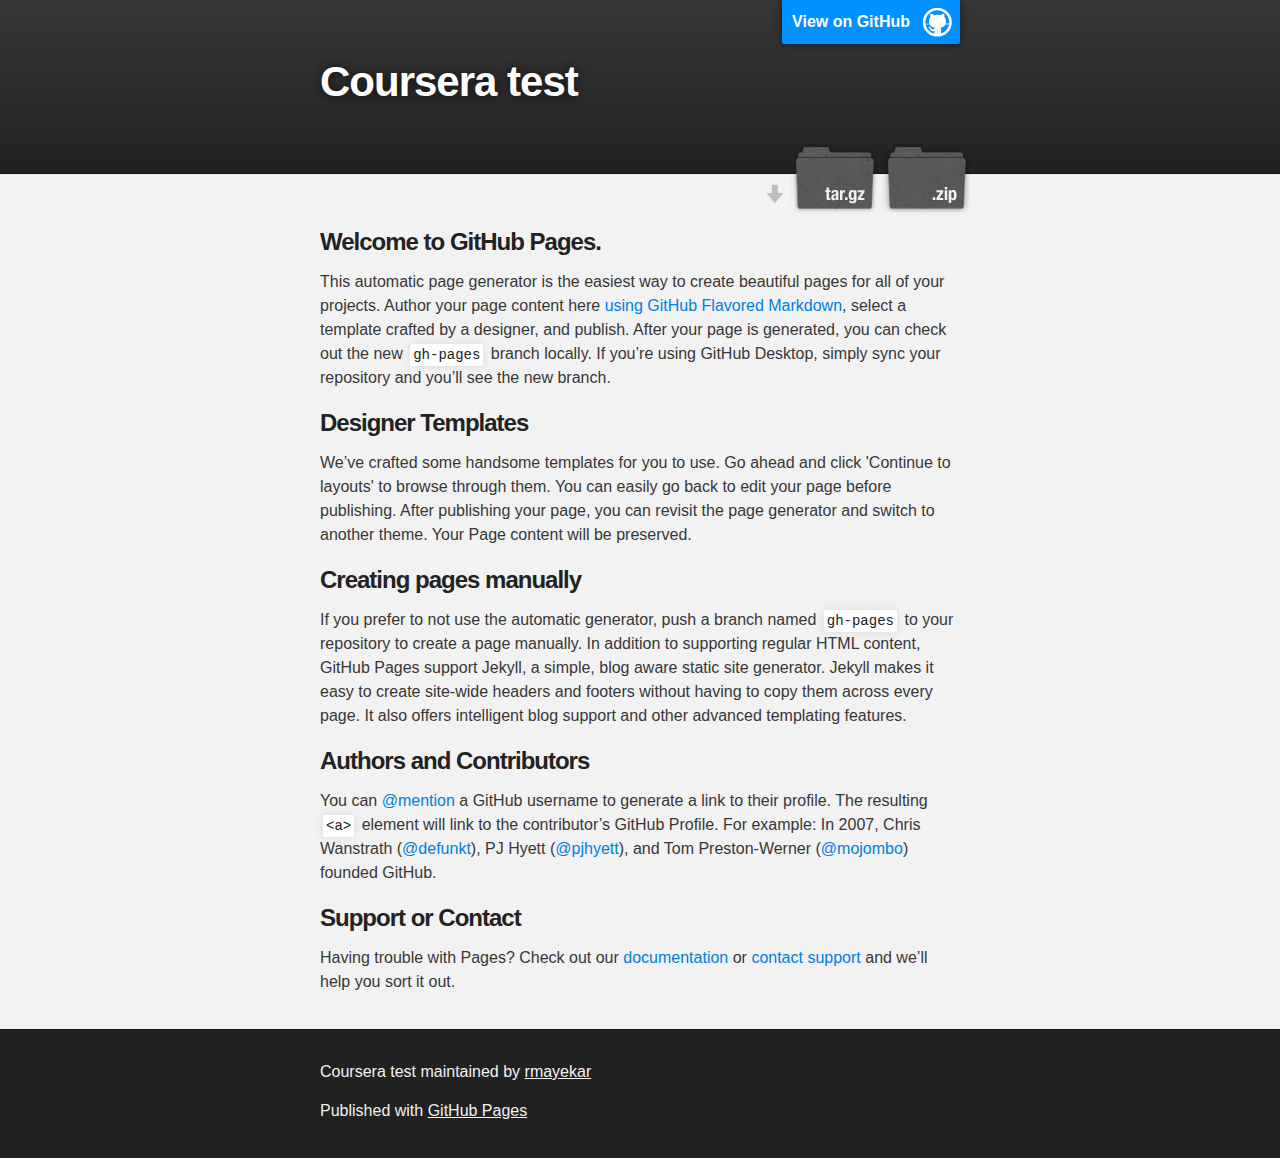
<file: index.html>
<!DOCTYPE html>
<html>

  <head>
    <meta charset='utf-8'>
    <meta http-equiv="X-UA-Compatible" content="chrome=1">
    <meta name="description" content="Coursera test : ">

    <link rel="stylesheet" type="text/css" media="screen" href="stylesheets/stylesheet.css">

    <title>Coursera test</title>
  </head>

  <body>

    <!-- HEADER -->
    <div id="header_wrap" class="outer">
        <header class="inner">
          <a id="forkme_banner" href="https://github.com/rmayekar/Coursera_Test">View on GitHub</a>

          <h1 id="project_title">Coursera test</h1>
          <h2 id="project_tagline"></h2>

            <section id="downloads">
              <a class="zip_download_link" href="https://github.com/rmayekar/Coursera_Test/zipball/master">Download this project as a .zip file</a>
              <a class="tar_download_link" href="https://github.com/rmayekar/Coursera_Test/tarball/master">Download this project as a tar.gz file</a>
            </section>
        </header>
    </div>

    <!-- MAIN CONTENT -->
    <div id="main_content_wrap" class="outer">
      <section id="main_content" class="inner">
        <h3>
<a id="welcome-to-github-pages" class="anchor" href="#welcome-to-github-pages" aria-hidden="true"><span aria-hidden="true" class="octicon octicon-link"></span></a>Welcome to GitHub Pages.</h3>

<p>This automatic page generator is the easiest way to create beautiful pages for all of your projects. Author your page content here <a href="https://guides.github.com/features/mastering-markdown/">using GitHub Flavored Markdown</a>, select a template crafted by a designer, and publish. After your page is generated, you can check out the new <code>gh-pages</code> branch locally. If you’re using GitHub Desktop, simply sync your repository and you’ll see the new branch.</p>

<h3>
<a id="designer-templates" class="anchor" href="#designer-templates" aria-hidden="true"><span aria-hidden="true" class="octicon octicon-link"></span></a>Designer Templates</h3>

<p>We’ve crafted some handsome templates for you to use. Go ahead and click 'Continue to layouts' to browse through them. You can easily go back to edit your page before publishing. After publishing your page, you can revisit the page generator and switch to another theme. Your Page content will be preserved.</p>

<h3>
<a id="creating-pages-manually" class="anchor" href="#creating-pages-manually" aria-hidden="true"><span aria-hidden="true" class="octicon octicon-link"></span></a>Creating pages manually</h3>

<p>If you prefer to not use the automatic generator, push a branch named <code>gh-pages</code> to your repository to create a page manually. In addition to supporting regular HTML content, GitHub Pages support Jekyll, a simple, blog aware static site generator. Jekyll makes it easy to create site-wide headers and footers without having to copy them across every page. It also offers intelligent blog support and other advanced templating features.</p>

<h3>
<a id="authors-and-contributors" class="anchor" href="#authors-and-contributors" aria-hidden="true"><span aria-hidden="true" class="octicon octicon-link"></span></a>Authors and Contributors</h3>

<p>You can <a href="https://help.github.com/articles/basic-writing-and-formatting-syntax/#mentioning-users-and-teams" class="user-mention">@mention</a> a GitHub username to generate a link to their profile. The resulting <code>&lt;a&gt;</code> element will link to the contributor’s GitHub Profile. For example: In 2007, Chris Wanstrath (<a href="https://github.com/defunkt" class="user-mention">@defunkt</a>), PJ Hyett (<a href="https://github.com/pjhyett" class="user-mention">@pjhyett</a>), and Tom Preston-Werner (<a href="https://github.com/mojombo" class="user-mention">@mojombo</a>) founded GitHub.</p>

<h3>
<a id="support-or-contact" class="anchor" href="#support-or-contact" aria-hidden="true"><span aria-hidden="true" class="octicon octicon-link"></span></a>Support or Contact</h3>

<p>Having trouble with Pages? Check out our <a href="https://help.github.com/pages">documentation</a> or <a href="https://github.com/contact">contact support</a> and we’ll help you sort it out.</p>
      </section>
    </div>

    <!-- FOOTER  -->
    <div id="footer_wrap" class="outer">
      <footer class="inner">
        <p class="copyright">Coursera test maintained by <a href="https://github.com/rmayekar">rmayekar</a></p>
        <p>Published with <a href="https://pages.github.com">GitHub Pages</a></p>
      </footer>
    </div>

    

  </body>
</html>
</file>
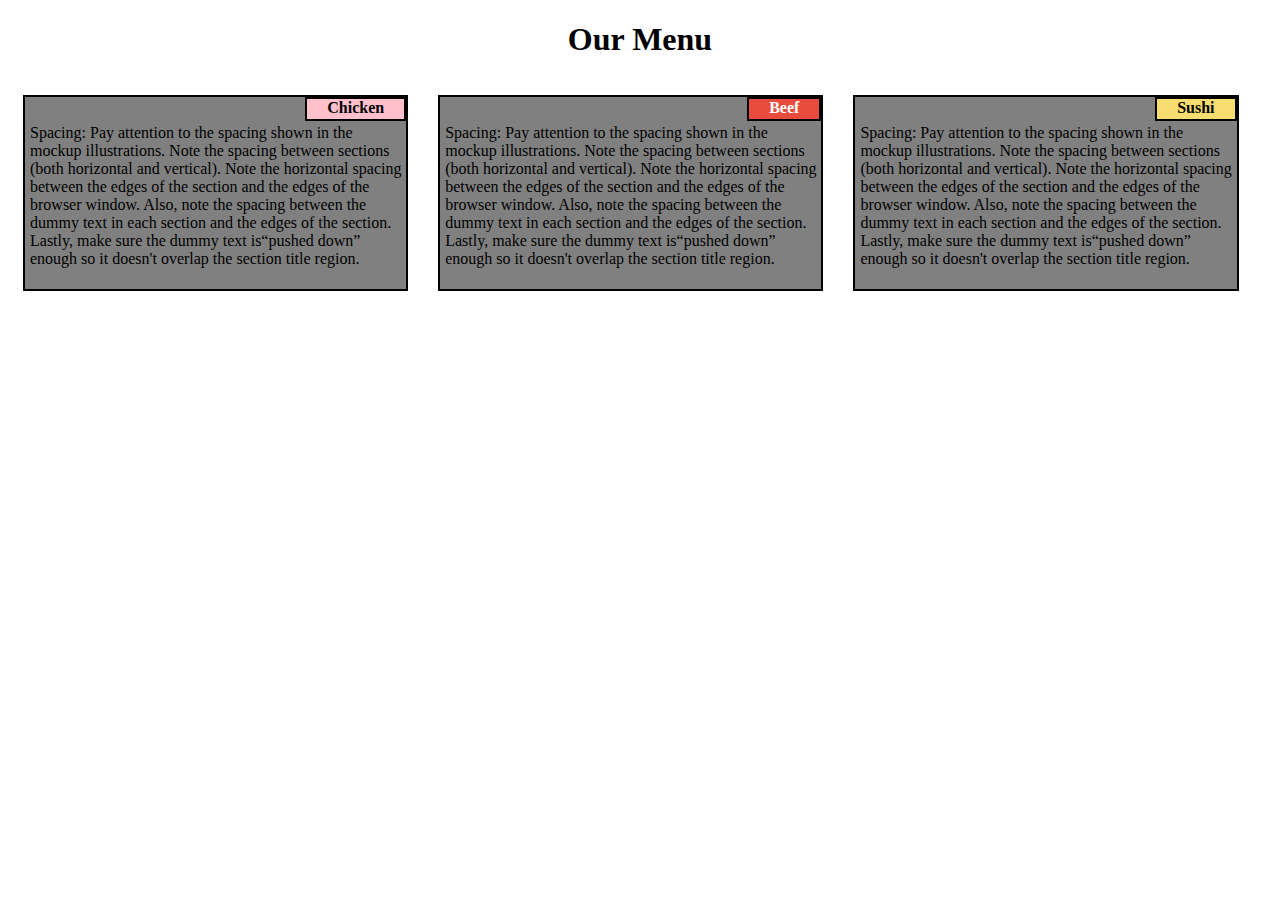
<file: module2_solution/index.html>
<!doctype html>
<html>
<head>
<link rel="stylesheet" type="text/css" href="index.css">
</head>
<body>
<h1 style="text-align:center">Our Menu</h1>
<div id="p1">
<p id="content">Chicken</p>
<p>Spacing: Pay attention to the spacing shown in the mockup illustrations. Note the spacing between sections (both horizontal and vertical). Note the horizontal spacing between the edges of the section and the edges of the browser window. Also, note the spacing between the dummy text in each section and the edges of the section. Lastly, make sure the dummy text is<q>pushed down</q> enough so it doesn&#39;t overlap the section title region.</p>
</div>
<div id="p2">
<p id="content" style="background-color:#E74C3C;color:white">Beef</p>
<p>Spacing: Pay attention to the spacing shown in the mockup illustrations. Note the spacing between sections (both horizontal and vertical). Note the horizontal spacing between the edges of the section and the edges of the browser window. Also, note the spacing between the dummy text in each section and the edges of the section. Lastly, make sure the dummy text is<q>pushed down</q> enough so it doesn&#39;t overlap the section title region.</p>
</div>
<div id="p3">
<p id="content" style="background-color: #F7DC6F">Sushi</p>
<p>Spacing: Pay attention to the spacing shown in the mockup illustrations. Note the spacing between sections (both horizontal and vertical). Note the horizontal spacing between the edges of the section and the edges of the browser window. Also, note the spacing between the dummy text in each section and the edges of the section. Lastly, make sure the dummy text is<q>pushed down</q> enough so it doesn&#39;t overlap the section title region.</p>
</div>
</body>
</html>
</file>
<file: stylesheets/stylesheet.css>
/*******************************************************************************
Slate Theme for GitHub Pages
by Jason Costello, @jsncostello
*******************************************************************************/

@import url(github-light.css);

/*******************************************************************************
MeyerWeb Reset
*******************************************************************************/

html, body, div, span, applet, object, iframe,
h1, h2, h3, h4, h5, h6, p, blockquote, pre,
a, abbr, acronym, address, big, cite, code,
del, dfn, em, img, ins, kbd, q, s, samp,
small, strike, strong, sub, sup, tt, var,
b, u, i, center,
dl, dt, dd, ol, ul, li,
fieldset, form, label, legend,
table, caption, tbody, tfoot, thead, tr, th, td,
article, aside, canvas, details, embed,
figure, figcaption, footer, header, hgroup,
menu, nav, output, ruby, section, summary,
time, mark, audio, video {
  margin: 0;
  padding: 0;
  border: 0;
  font: inherit;
  vertical-align: baseline;
}

/* HTML5 display-role reset for older browsers */
article, aside, details, figcaption, figure,
footer, header, hgroup, menu, nav, section {
  display: block;
}

ol, ul {
  list-style: none;
}

table {
  border-collapse: collapse;
  border-spacing: 0;
}

/*******************************************************************************
Theme Styles
*******************************************************************************/

body {
  box-sizing: border-box;
  color:#373737;
  background: #212121;
  font-size: 16px;
  font-family: 'Myriad Pro', Calibri, Helvetica, Arial, sans-serif;
  line-height: 1.5;
  -webkit-font-smoothing: antialiased;
}

h1, h2, h3, h4, h5, h6 {
  margin: 10px 0;
  font-weight: 700;
  color:#222222;
  font-family: 'Lucida Grande', 'Calibri', Helvetica, Arial, sans-serif;
  letter-spacing: -1px;
}

h1 {
  font-size: 36px;
  font-weight: 700;
}

h2 {
  padding-bottom: 10px;
  font-size: 32px;
  background: url('../images/bg_hr.png') repeat-x bottom;
}

h3 {
  font-size: 24px;
}

h4 {
  font-size: 21px;
}

h5 {
  font-size: 18px;
}

h6 {
  font-size: 16px;
}

p {
  margin: 10px 0 15px 0;
}

footer p {
  color: #f2f2f2;
}

a {
  text-decoration: none;
  color: #007edf;
  text-shadow: none;

  transition: color 0.5s ease;
  transition: text-shadow 0.5s ease;
  -webkit-transition: color 0.5s ease;
  -webkit-transition: text-shadow 0.5s ease;
  -moz-transition: color 0.5s ease;
  -moz-transition: text-shadow 0.5s ease;
  -o-transition: color 0.5s ease;
  -o-transition: text-shadow 0.5s ease;
  -ms-transition: color 0.5s ease;
  -ms-transition: text-shadow 0.5s ease;
}

a:hover, a:focus {text-decoration: underline;}

footer a {
  color: #F2F2F2;
  text-decoration: underline;
}

em {
  font-style: italic;
}

strong {
  font-weight: bold;
}

img {
  position: relative;
  margin: 0 auto;
  max-width: 739px;
  padding: 5px;
  margin: 10px 0 10px 0;
  border: 1px solid #ebebeb;

  box-shadow: 0 0 5px #ebebeb;
  -webkit-box-shadow: 0 0 5px #ebebeb;
  -moz-box-shadow: 0 0 5px #ebebeb;
  -o-box-shadow: 0 0 5px #ebebeb;
  -ms-box-shadow: 0 0 5px #ebebeb;
}

p img {
  display: inline;
  margin: 0;
  padding: 0;
  vertical-align: middle;
  text-align: center;
  border: none;
}

pre, code {
  width: 100%;
  color: #222;
  background-color: #fff;

  font-family: Monaco, "Bitstream Vera Sans Mono", "Lucida Console", Terminal, monospace;
  font-size: 14px;

  border-radius: 2px;
  -moz-border-radius: 2px;
  -webkit-border-radius: 2px;
}

pre {
  width: 100%;
  padding: 10px;
  box-shadow: 0 0 10px rgba(0,0,0,.1);
  overflow: auto;
}

code {
  padding: 3px;
  margin: 0 3px;
  box-shadow: 0 0 10px rgba(0,0,0,.1);
}

pre code {
  display: block;
  box-shadow: none;
}

blockquote {
  color: #666;
  margin-bottom: 20px;
  padding: 0 0 0 20px;
  border-left: 3px solid #bbb;
}


ul, ol, dl {
  margin-bottom: 15px
}

ul {
  list-style-position: inside;
  list-style: disc;
  padding-left: 20px;
}

ol {
  list-style-position: inside;
  list-style: decimal;
  padding-left: 20px;
}

dl dt {
  font-weight: bold;
}

dl dd {
  padding-left: 20px;
  font-style: italic;
}

dl p {
  padding-left: 20px;
  font-style: italic;
}

hr {
  height: 1px;
  margin-bottom: 5px;
  border: none;
  background: url('../images/bg_hr.png') repeat-x center;
}

table {
  border: 1px solid #373737;
  margin-bottom: 20px;
  text-align: left;
 }

th {
  font-family: 'Lucida Grande', 'Helvetica Neue', Helvetica, Arial, sans-serif;
  padding: 10px;
  background: #373737;
  color: #fff;
 }

td {
  padding: 10px;
  border: 1px solid #373737;
 }

form {
  background: #f2f2f2;
  padding: 20px;
}

/*******************************************************************************
Full-Width Styles
*******************************************************************************/

.outer {
  width: 100%;
}

.inner {
  position: relative;
  max-width: 640px;
  padding: 20px 10px;
  margin: 0 auto;
}

#forkme_banner {
  display: block;
  position: absolute;
  top:0;
  right: 10px;
  z-index: 10;
  padding: 10px 50px 10px 10px;
  color: #fff;
  background: url('../images/blacktocat.png') #0090ff no-repeat 95% 50%;
  font-weight: 700;
  box-shadow: 0 0 10px rgba(0,0,0,.5);
  border-bottom-left-radius: 2px;
  border-bottom-right-radius: 2px;
}

#header_wrap {
  background: #212121;
  background: -moz-linear-gradient(top, #373737, #212121);
  background: -webkit-linear-gradient(top, #373737, #212121);
  background: -ms-linear-gradient(top, #373737, #212121);
  background: -o-linear-gradient(top, #373737, #212121);
  background: linear-gradient(top, #373737, #212121);
}

#header_wrap .inner {
  padding: 50px 10px 30px 10px;
}

#project_title {
  margin: 0;
  color: #fff;
  font-size: 42px;
  font-weight: 700;
  text-shadow: #111 0px 0px 10px;
}

#project_tagline {
  color: #fff;
  font-size: 24px;
  font-weight: 300;
  background: none;
  text-shadow: #111 0px 0px 10px;
}

#downloads {
  position: absolute;
  width: 210px;
  z-index: 10;
  bottom: -40px;
  right: 0;
  height: 70px;
  background: url('../images/icon_download.png') no-repeat 0% 90%;
}

.zip_download_link {
  display: block;
  float: right;
  width: 90px;
  height:70px;
  text-indent: -5000px;
  overflow: hidden;
  background: url(../images/sprite_download.png) no-repeat bottom left;
}

.tar_download_link {
  display: block;
  float: right;
  width: 90px;
  height:70px;
  text-indent: -5000px;
  overflow: hidden;
  background: url(../images/sprite_download.png) no-repeat bottom right;
  margin-left: 10px;
}

.zip_download_link:hover {
  background: url(../images/sprite_download.png) no-repeat top left;
}

.tar_download_link:hover {
  background: url(../images/sprite_download.png) no-repeat top right;
}

#main_content_wrap {
  background: #f2f2f2;
  border-top: 1px solid #111;
  border-bottom: 1px solid #111;
}

#main_content {
  padding-top: 40px;
}

#footer_wrap {
  background: #212121;
}



/*******************************************************************************
Small Device Styles
*******************************************************************************/

@media screen and (max-width: 480px) {
  body {
    font-size:14px;
  }

  #downloads {
    display: none;
  }

  .inner {
    min-width: 320px;
    max-width: 480px;
  }

  #project_title {
  font-size: 32px;
  }

  h1 {
    font-size: 28px;
  }

  h2 {
    font-size: 24px;
  }

  h3 {
    font-size: 21px;
  }

  h4 {
    font-size: 18px;
  }

  h5 {
    font-size: 14px;
  }

  h6 {
    font-size: 12px;
  }

  code, pre {
    min-width: 320px;
    max-width: 480px;
    font-size: 11px;
  }

}
</file>
<file: module2_solution/index.css>
<style>
h1{
	text-align: center;
}

#content{
	    float: right;
    	border: 2px solid black;
    	padding: 0 20px 0 20px;
    	margin: 0;
    	background-color: pink;
    	height: 20px;
    	font-weight: bold;

    	
}
/*div{   border: 2px solid black;
            background-color: grey;
            width: 30%;
            height: 30%;
            margin: 10px 10px 10px 10px;
            padding:0 0 5px 5px;
            float: left;
           
		}*/
		p{
			clear: right;
			padding: 3px;
		}
		#p1{
			border: 2px solid black;
            background-color: grey;
            width: 30%;
            height: 20%;
            padding:0 0 2px 2px;
            float: left;

            
		}
		#p2{
			border: 2px solid black;
            background-color: grey;
            width: 30%;
            height: 20%;
            padding:0 0 2px 2px;
            float: left;

		}
		#p3{
			border: 2px solid black;
            background-color: grey;
            width: 30%;
            height: 20%;
            padding:0 0 2px 2px;
            float: left;

		}
		/*dekstop*/
		@media (min-width: 1215px){
			#p1{
				width: 30%;
				margin: 15px;
				
			}
			#p2{
				width: 30%;
				margin: 15px;
			}
			#p3{
				width: 30%;
				margin: 15px;
			}
		}
		@media (min-width: 769px) and (max-width: 1214px){
			#p1{
				width: 40%;
				margin: 20px;
				
			}
			#p2{
				width: 40%;
				margin: 20px;
			}
			#p3{
				
				width: 83.5%;
				margin: 20px;
			}
		}
		/*mobile*/
		@media (max-width: 768px){
			#p1{
				width: 95%;
				margin: 10px;
		
			}
			#p2{
				width: 95%;
				margin: 10px;
			}
			#p3{
				
				width: 95%;
				margin: 10px;
			}
		}
		
</style>
</file>
